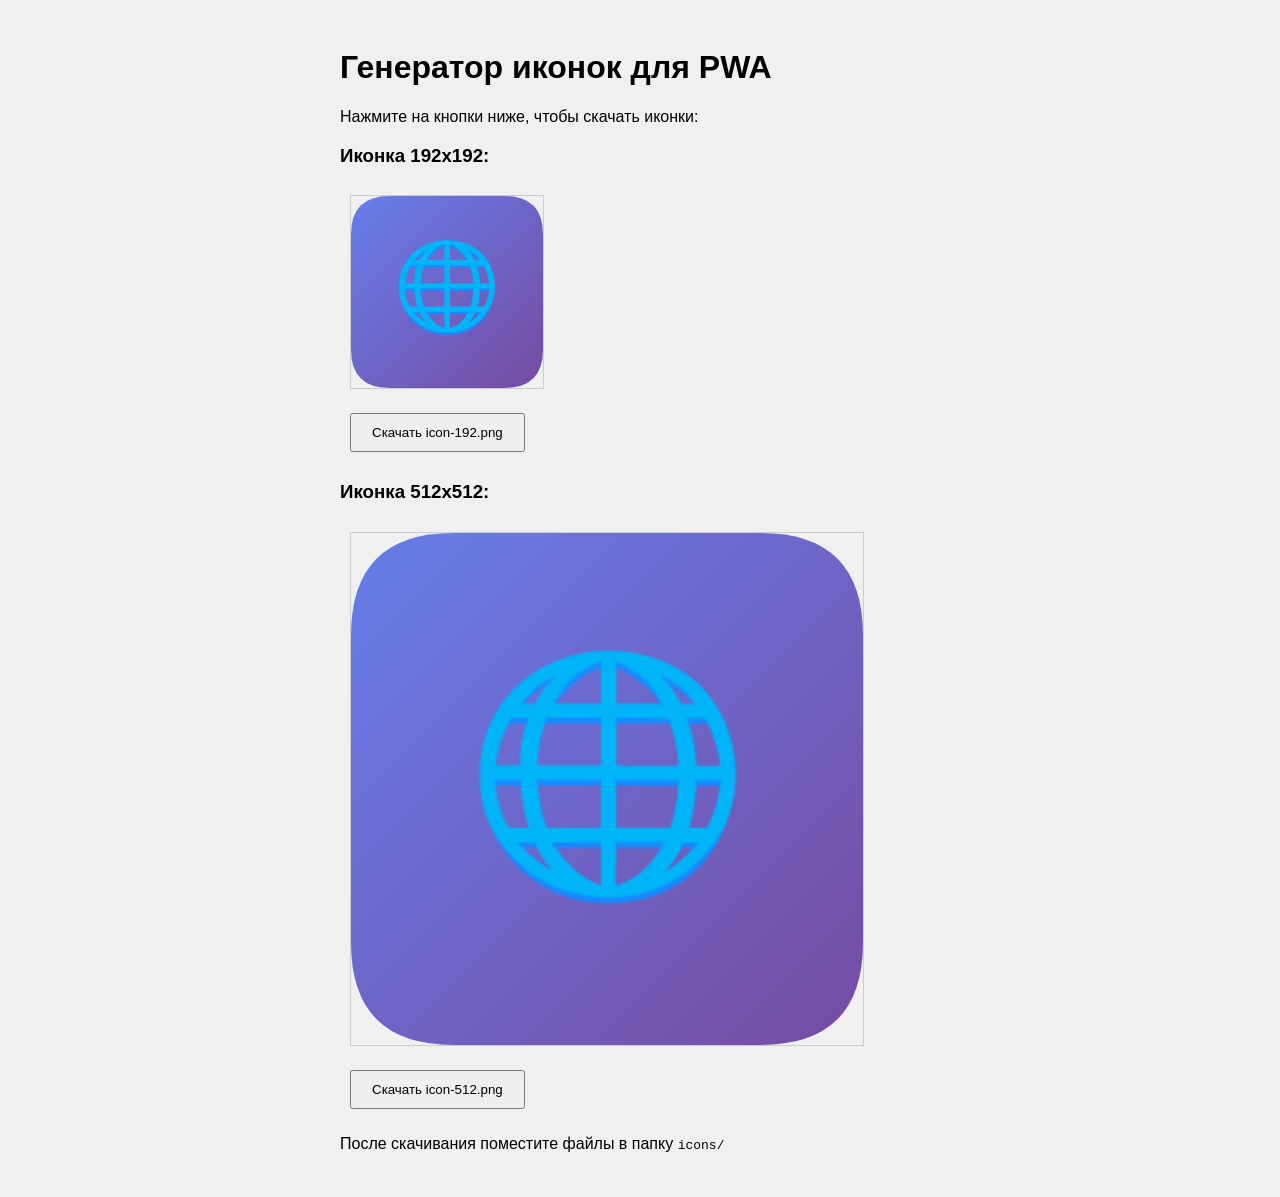
<file: generate-icons.html>
<!DOCTYPE html>
<html lang="ru">
<head>
    <meta charset="UTF-8">
    <title>Генератор иконок PWA</title>
    <style>
        body {
            font-family: Arial, sans-serif;
            padding: 20px;
            background: #f0f0f0;
        }
        .container { max-width: 600px; margin: 0 auto; }
        canvas { border: 1px solid #ccc; margin: 10px; }
        button { padding: 10px 20px; margin: 10px; cursor: pointer; }
    </style>
</head>
<body>
    <div class="container">
        <h1>Генератор иконок для PWA</h1>
        <p>Нажмите на кнопки ниже, чтобы скачать иконки:</p>
        
        <h3>Иконка 192x192:</h3>
        <canvas id="icon192" width="192" height="192"></canvas>
        <br><button onclick="downloadIcon(192)">Скачать icon-192.png</button>
        
        <h3>Иконка 512x512:</h3>
        <canvas id="icon512" width="512" height="512"></canvas>
        <br><button onclick="downloadIcon(512)">Скачать icon-512.png</button>
        
        <p>После скачивания поместите файлы в папку <code>icons/</code></p>
    </div>

    <script>
        function drawIcon(canvas, size) {
            const ctx = canvas.getContext('2d');
            
            // Градиент фона
            const gradient = ctx.createLinearGradient(0, 0, size, size);
            gradient.addColorStop(0, '#667eea');
            gradient.addColorStop(1, '#764ba2');
            
            // Закругленный прямоугольник
            const radius = size * 0.2;
            ctx.beginPath();
            ctx.moveTo(radius, 0);
            ctx.lineTo(size - radius, 0);
            ctx.quadraticCurveTo(size, 0, size, radius);
            ctx.lineTo(size, size - radius);
            ctx.quadraticCurveTo(size, size, size - radius, size);
            ctx.lineTo(radius, size);
            ctx.quadraticCurveTo(0, size, 0, size - radius);
            ctx.lineTo(0, radius);
            ctx.quadraticCurveTo(0, 0, radius, 0);
            ctx.closePath();
            ctx.fillStyle = gradient;
            ctx.fill();
            
            // Текст/символ
            ctx.fillStyle = 'white';
            ctx.font = `${size * 0.45}px Arial`;
            ctx.textAlign = 'center';
            ctx.textBaseline = 'middle';
            ctx.fillText('🌐', size / 2, size / 2);
        }
        
        // Рисуем иконки
        drawIcon(document.getElementById('icon192'), 192);
        drawIcon(document.getElementById('icon512'), 512);
        
        function downloadIcon(size) {
            const canvas = document.getElementById('icon' + size);
            const link = document.createElement('a');
            link.download = `icon-${size}.png`;
            link.href = canvas.toDataURL('image/png');
            link.click();
        }
    </script>
</body>
</html>
</file>
